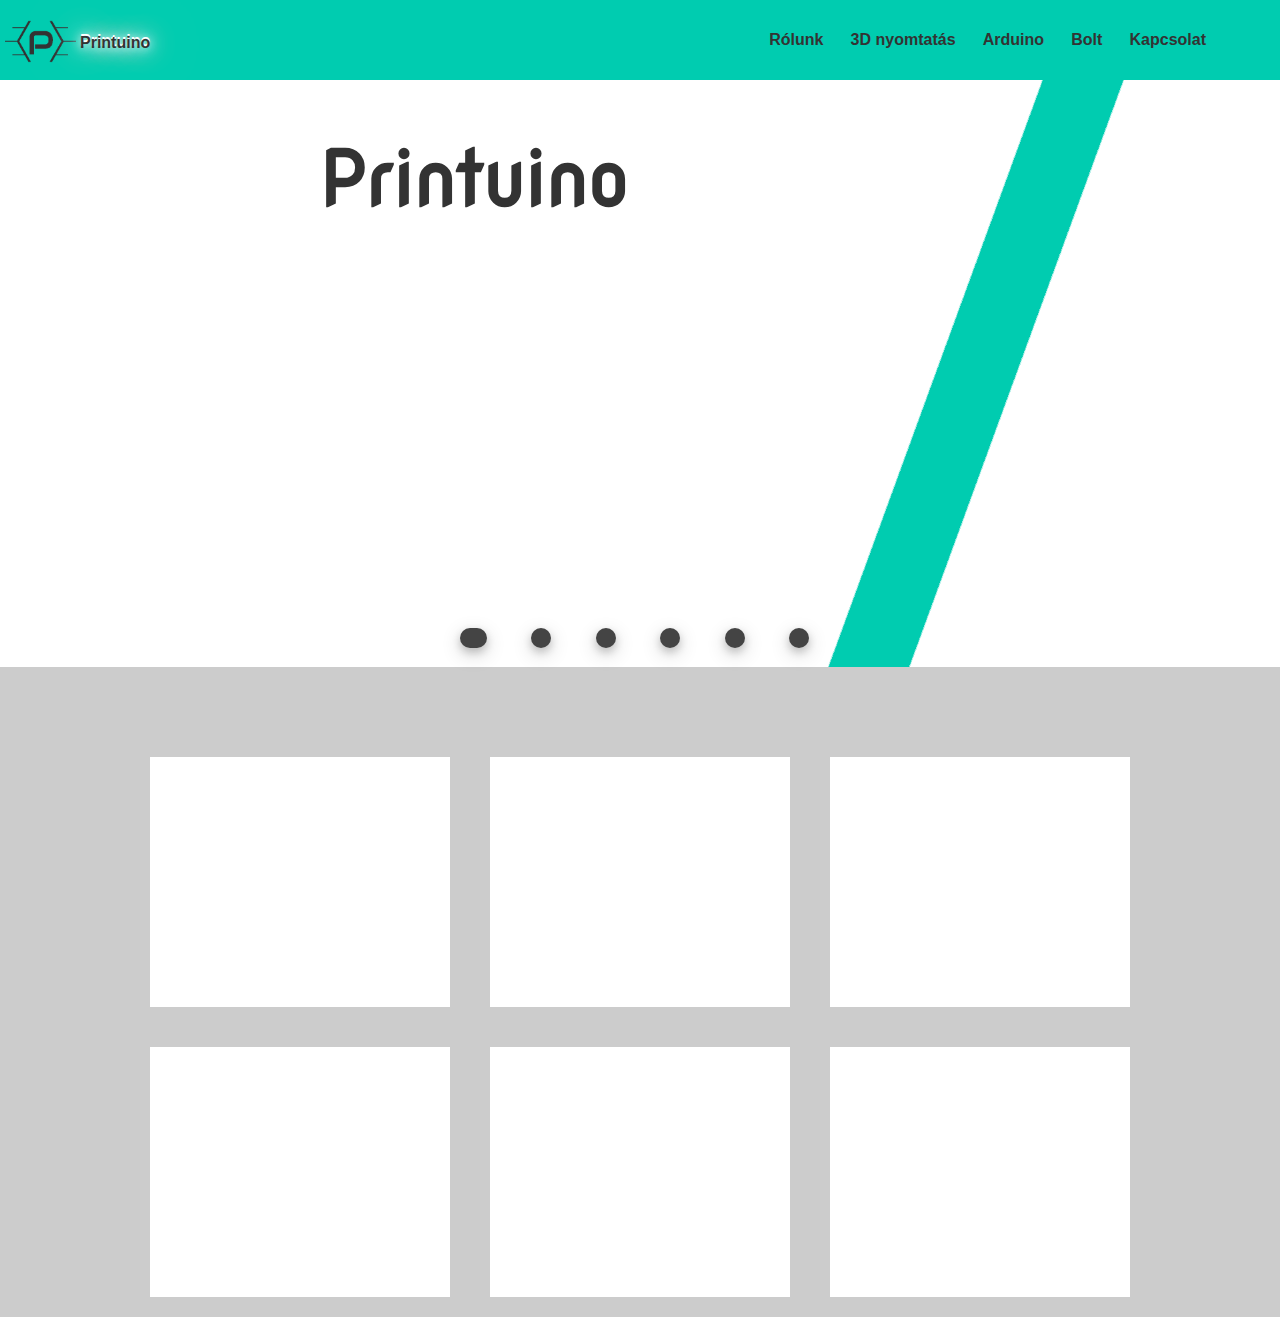
<file: v1/index.html>
<!DOCTYPE html>
<html>
  <head>
    <meta charset="utf-8">
    <meta name="viewport" content="width=device-width, initial-scale=1">
    <link href="https://fonts.googleapis.com/css?family=Oswald" rel="stylesheet">
    <link rel="stylesheet" href="https://use.fontawesome.com/releases/v5.6.3/css/all.css" integrity="sha384-UHRtZLI+pbxtHCWp1t77Bi1L4ZtiqrqD80Kn4Z8NTSRyMA2Fd33n5dQ8lWUE00s/" crossorigin="anonymous">
    <link href="https://fonts.googleapis.com/css?family=Nova+Round" rel="stylesheet">
    <link rel="stylesheet" href="./css/style.css">
    <link rel="stylesheet" href="./css/nav.css">
    <title>Printuino | Kezdőlap</title>
  </head>
  <body id="body" onload="onload()">
    <div id="maindiv">
      <nav class="nav" id="nav">
          <a class="logo" href="#" onclick="slide(0)">
            <img id="logo" src="./imgs/graymini.png" alt="">
            <p id="logoText">Printuino</p>
          </a>
          <i id="userIcon" class="far fa-user-circle fa-2x" onclick="goLogin()"></i>
          <i id="bars" class="fas fa-bars fa-3x" onclick="goLogin()"></i>
          <a href="javascript:slide(5)" id="contact" class="contact textNav">Kapcsolat</a>
          <a href="javascript:slide(4)" id="shop" class="shop textNav">Bolt</a>
          <a href="javascript:slide(3)" id="arduino" class="arduino textNav">Arduino</a>
          <a href="javascript:slide(2)" id="print" class="print textNav">3D nyomtatás</a>
          <a href="javascript:slide(1)" id="about" class="about textNav">Rólunk</a>

          <div id="menubar">
            <a href="#" id="menu0">Kapcsolat</a>
            <a href="#" id="menu1">Rólunk</a>
            <a href="#" id="menu2">Bolt</a>
            <a href="#" id="menu3">Arduino</a>
            <a href="#" id="menu4">3D nyomtatás</a>
            <a href="login.html" id="menu5">Bejelentkezés</a>
          </div>
      </nav>

      <div class="main">
        <div id="slideshow">
          <img class="slideImg" id="img1" src="./imgs/7.png" alt=""/>
          <img class="slideImg" id="img2" src="./imgs/8.png" alt=""/>
          <img class="slideImg" id="img3" src="./imgs/9.png" alt=""/>
          <img class="slideImg" id="img4" src="./imgs/10.png" alt=""/>
          <img class="slideImg" id="img5" src="./imgs/11.png" alt=""/>
          <img class="slideImg" id="img6" src="./imgs/12.png" alt=""/>

          <div class="slideTextHolder">
            <div id="slideText1" class="slideText">
              <h1>Printuino</h1>
              <p></p>
            </div>
            <div id="slideText2" class="slideText">
              <h1>Rólunk</h1>
              <p></p>
            </div>
            <div id="slideText3" class="slideText">
              <h1>3D nyomtatás</h1>
              <p></p>
            </div>
            <div id="slideText4" class="slideText">
              <h1>Arduino</h1>
              <p></p>
            </div>
            <div id="slideText5" class="slideText">
              <h1>Bolt</h1>
              <p></p>
            </div>
            <div id="slideText6" class="slideText">
              <h1>Kapcsolat</h1>
              <p></p>
            </div>
          </div>

          <div class="slideSpan-holder">
            <div class="slideSpan" onclick="slide(0)" id="slideSpan1"></div>
            <div class="slideSpan" onclick="slide(1)" id="slideSpan2"></div>
            <div class="slideSpan" onclick="slide(2)" id="slideSpan3"></div>
            <div class="slideSpan" onclick="slide(3)" id="slideSpan4"></div>
            <div class="slideSpan" onclick="slide(4)" id="slideSpan5"></div>
            <div class="slideSpan" onclick="slide(5)" id="slideSpan6"></div>
          </div>
          <i onclick="slideSide(0)" class="fas fa-chevron-left fa-5x" id="arrowLeft"></i>
          <i onclick="slideSide(1)" class="fas fa-chevron-right fa-5x" id="arrowRight"></i>
        </div>
        <div class="content">
          <div class="grid">

            <div class="contentBox">

            </div>
            <div class="contentBox">

            </div>
            <div class="contentBox">

            </div>
            <div class="contentBox">

            </div>
            <div class="contentBox">

            </div>
            <div class="contentBox">

            </div>
          </div>
        </div>
      </div>
    </div>
  </body>
  <script src="./javascript/main.js"></script>
  <script src="./javascript/nav.js"></script>
</html>
</file>
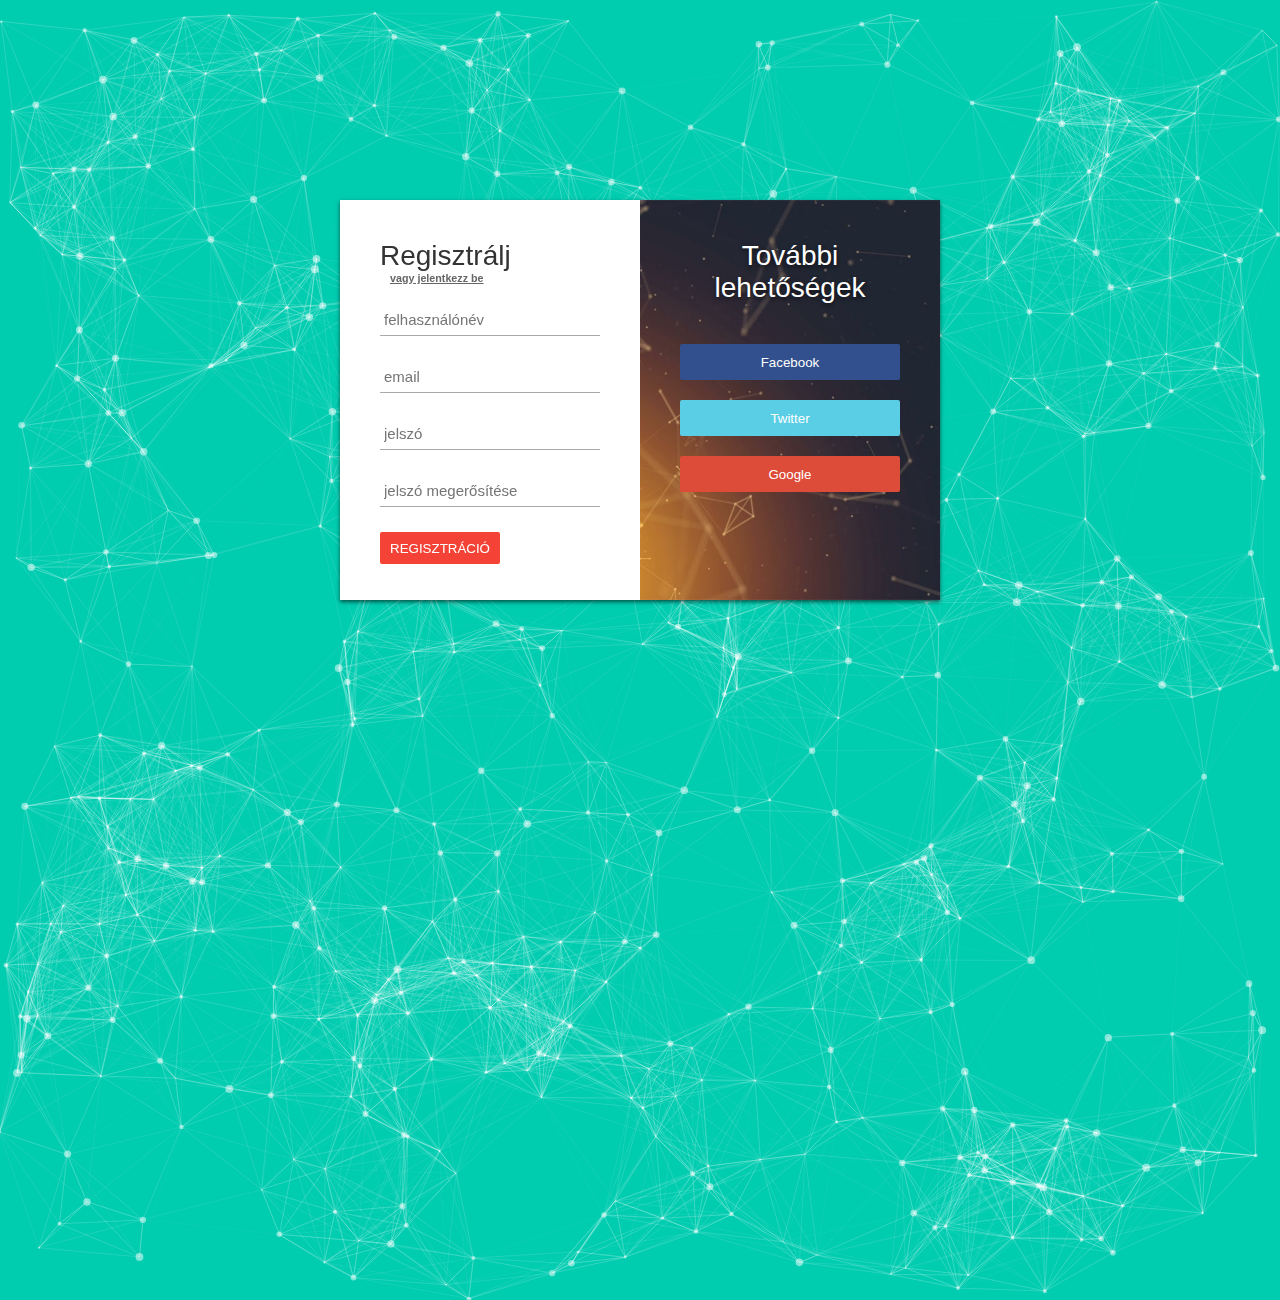
<file: v1/login.html>
<!DOCTYPE html>
<html>
<head>
  <meta charset="utf-8">
  <link rel="stylesheet" href="https://use.fontawesome.com/releases/v5.6.3/css/all.css" integrity="sha384-UHRtZLI+pbxtHCWp1t77Bi1L4ZtiqrqD80Kn4Z8NTSRyMA2Fd33n5dQ8lWUE00s/" crossorigin="anonymous">
  <link rel="stylesheet" href="./css/style.css">
  <link rel="stylesheet" href="./css/login.css">
  <title>Printuino | Regisztráció</title>
</head>

<body>

  <div id="particles-js">
    <script src="javascript/particles.js"></script>
    <script src="javascript/app.js"></script>
  </div>

  <div class="login">
    <div id="login-box">
      <div class="left-box">
        <i class="fas fa-arrow-left" onclick="backToMenu()"></i>
        <h1>Regisztrálj</h1>
        <h6> <a href="#">vagy jelentkezz be</a> </h6>

        <input id="input0" type="text" name="username" placeholder="felhasználónév"/>
        <div class="inputUL" id="inputULName"></div>
        <div class="error" id="nameError"> <p>Túl rövid vagy foglalt felhasználónév</p> </div>

        <input id="input1" type="text" name="email" placeholder="email" autocomplete="off"/>
        <div class="inputUL" id="inputULEmail"></div>
        <div class="error" id="emailError"> <p>Nem érvényes email cím</p> </div>

        <input id="input2" type="password" name="password" placeholder="jelszó" />
        <div class="inputUL" id="inputULPass"></div>
        <div class="error" id="passError"> <p>Minimum 6 karakternek kell lennie</p> </div>

        <input id="input3" type="password" name="password2" placeholder="jelszó megerősítése" autocomplete="off"/>
        <div class="inputUL" id="inputULPass2"></div>
        <div class="error" id="pass1Error"> <p>A két jelszó nem egyezik meg</p> </div>

        <input type="submit" name="login" value="Regisztráció" />
      </div>
      <div class="right-box">
        <span class="signinwith">További lehetőségek</span>

        <button class="social facebook">Facebook</button>
        <button class="social twitter">Twitter</button>
        <button class="social google">Google</button>
      </div>
    </div>
  </div>
</body>
<script src="./javascript/login.js"></script>
</html>
</file>
<file: v1/css/style.css>
*{
  padding: 0;
  margin: 0;
  font-family: 'Tin', sans-serif;
}
html{
  scroll-behavior: smooth;
}
body{
  background-color: #ccc;
  height: 1300px;
  overflow-x: hidden;
  transition: 0.2s;
}

#slideshow{
  position: relative;
  max-height: 1000px;
}

.slideImg{
  max-width: 100%;
  width: 100%;
  height: auto;
  display: inline-block;
  margin-bottom: -4px;
  position: absolute;
  top: 0;
  transition: 0.8s;
  transition-timing-function: ease-in-out;
}
#img1{
  margin-left: 0;
}#img2{
  margin-left: 100%;
}#img3{
  margin-left: 200%;
}#img4{
  margin-left: 300%;
}#img5{
  margin-left: 400%;
}#img6{
  margin-left: 500%;
}

.slideSpan-holder{
  position: absolute;
  bottom: 15px;
  left: 50%;
  transform: translateX(-50%);
  min-width: 400px;
  transition: 0.3s;
}

.slideSpan{
  position: relative;
  display: inline-block;
  margin: 0 20px;
  cursor: pointer;
  height: 20px;
  width: 20px;
  background-color: #444;
  box-shadow: 0 4px 8px 0 rgba(0, 0, 0, 0.2), 0 6px 20px 0 rgba(0, 0, 0, 0.19);
  border-radius: 10px;
  transition: 0.4s;
}
.slideSpan:hover{
  background-color: #222;
}
#slideSpan1{
  width: 27px;
}

.fa-chevron-left{
  position: absolute;
  padding-left: 8px;
}
.fa-chevron-right{
  right: 0px;
  padding-right: 8px;
}
.fas{
  position: absolute;
  top: 50%;
  transform: translateY(-50%);
  cursor: pointer;
  color: #555;
  padding: 40px;
  opacity: 0.1;
  transition: 1s;
}
.fas:hover{
    opacity: 1;
}

 .slideTextHolder{
  position: relative;
  z-index: 2;
  top: 20%;
  left: 25%;
}

.slideText{
  position: absolute;
  transition: 0.8s;
  transition-timing-function: ease-in-out;
}

.slideTextHolder h1{
  color: #333;
  font-family: 'Nova Round', cursive;
  font-size: 75px;
  transition: 0.5s;
}

#slideText1{
  margin-left: 0;
}#slideText2{
  margin-left: 100%;
}#slideText3{
  margin-left: 200%;
}#slideText4{
  margin-left: 300%;
}#slideText5{
  margin-left: 400%;
}#slideText6{
  margin-left: 500%;
}
.content{
  position: absolute;
  left: 50%;
  transform: translateX(-50%);
  margin-top: 70px;
  transition: 0.5s;
}
.grid{
  display: grid;
  grid-template-columns: 1fr 1fr 1fr;
  transition: 0.5s;
}

.contentBox{
  display: inline-block;
  background-color: white;
  height: 250px;
  width: 300px;
  margin: 20px;
  overflow: visible;
  cursor: pointer;
  transition: 0.3s;
}

.contentBox:hover{
  box-shadow: 0 4px 8px 0 rgba(0, 0, 0, 0.3), 0 6px 20px 0 rgba(0, 0, 0, 0.3);
}

@media only screen and (max-width: 1100px) {
  .content{
    transform: scale(0.8) translateX(-50%);
  }
  .grid{
    transform: translateX(-13%);
  }
  body{
    height: 1100px;
  }
  .content{
    margin-top: 30px;
  }
  .slideTextHolder h1{
    font-size: 60px;
  }
}

@media only screen and (max-width: 850px) {
  .grid{
    grid-template-columns: 1fr 1fr;
  }
  .content{
    transform: scale(0.9) translateX(-43%);
  }
  body{
    height: 1250px;
  }
  .slideTextHolder h1{
    font-size: 50px;
  }
  .slideSpan-holder{
    bottom: 10px;
    transform: translateX(-50%) scale(0.8);
  }
  .fas{
    transform: scale(0.9) translateY(-40%);
  }
  .fa-chevron-left{
    padding-left: 6px;
  }
  .fa-chevron-right{
    padding-right: 6px;
  }
}

@media only screen and (max-width: 780px) {
  .slideTextHolder h1{
    font-size: 40px;
  }
  .slideTextHolder{
   top: 25%;
 }
 .fas{
   transform: scale(0.7) translateY(-40%);
 }
 .fa-chevron-left{
   padding-left: 4px;
 }
 .fa-chevron-right{
   padding-right: 4px;
 }
}

@media only screen and (max-width: 650px) {
  .grid{
    grid-template-columns: 1fr;
    transform: translateX(0%);
  }
  .content{
    transform: scale(1.2) translate(-43%, 10%);
  }
  .slideTextHolder h1{
    font-size: 30px;
  }
}
</file>
<file: v1/css/nav.css>
nav{
  background-color: #00CCB0;
  width: 100%;
  height: 80px;
  display: inline-block;
  position: fixed;
  z-index: 3;
  overflow: hidden;
  transition: 1s;
}
nav a, nav p, nav i{
  color: #333;
  font-weight: 700;
  text-decoration: none;
  margin-top: 22px;
}
.logo{
  position: absolute;
  left: 0;
  right: auto;
  transition: 0s;
}
.logo img{
  padding: 5px;
  height: 43px;
  position: fixed;
  top: 15px;
}
.logo p{
  position: absolute;
  padding: 10px;
  margin: 0;
  top: 2px;
  left: 70px;
}
.logo img, .logo p{
  transition: 1s;
}
.textNav, #userIcon, #bars{
  float: right;
  margin-right: 1.5%;
  padding: 4px;
  transition: 0.5s;
  transition: text-shadow 3s;
  display: block;
  position: relative;
  top: auto;
  left: auto;
  margin-top: 27px;
}
.contact{
  margin-right: 70px;
}
.textNav::after, .textNav::before{
  content: '';
  display: block;
  position: absolute;
  width: 0%;
  bottom: 3px;
  height: 2px;
  background-color: #222;
  transition: 1s;
}
.textNav::after{
  right: 30%;
}
.textNav::before{
  left: 30%;
}
.textNav:hover::after, .textNav:hover::before{
  width: 70%;
}
.textNav:hover{
  text-shadow: 0 0 10px #fff, 0 0 20px #fff, 0 0 30px #fff, 0 0 40px #fff, 0 0 50px #fff, 0 0 60px #fff, 0 0 70px #fff, 0 0 80px #fff, 0 -2px #fff;
}

#userIcon, #bars{
  transition: 0.5s;
  position: fixed;
  right: -5px;
  margin-top: 20px;
  cursor: pointer;
}
#bars{
  margin-top: 16px;
  transform: scale(0.6);
  opacity: 0;
  z-index: 0;
  right: -10px;
}
#userIcon{
  z-index: 1;
}
#userIcon:hover{
  color: #111;
}

#menubar{
  opacity: 1;
  transition: 1s;
  position: absolute;
  top: 60px;
}#menubar a{
  margin: 20px;
  margin-left: 10px;
  display: block;
  transition: 0.2s;
}
#menubar a:hover{
  padding-left: 5px;
  color: #222;
}


@media only screen and (max-width: 850px) {
  nav{
    height: 75px;
    transform: translateY(-5px);
  }
}

@media only screen and (max-width: 780px) {
  nav{
    height: 70px;
    transform: translateY(-10px);
  }
  .textNav{
    transform: translate(0, -60px);
  }

  #userIcon{
    opacity: 0;
    z-index: 0;
  }
  #bars{
    opacity: 1;
    z-index: 1;
    transform: translateY(-5px) scale(0.6);
  }
  .logo p{
    transform: translateY(-60px);
  }
}

@media only screen and (max-width: 650px) {
  nav{
    height: 65px;
    transform: translateY(-18px);
  }
  #logo{
    transform: scale(0.8);
  }
  .textNav{
    transform: scale(0);
  }
}
</file>
<file: v1/css/login.css>
body {
  margin: 0;
  padding: 0;
  font-size: 16px;
  color: #555;
  font-family: sans-serif;
  font-weight: 300;
  overflow-y: hidden;
}

.login{
  position: absolute;
  top: 0;
  left: 50%;
  transform: translate(-50%, 50%);
}

#login-box {
  position: relative;
  height: 400px;
  width: 600px;
  background: #fff;
  box-shadow: 0 2px 4px rgba(0, 0, 0, 0.6);
}

.left-box {
  position: absolute;
  top: 0;
  left: 0;
  box-sizing: border-box;
  padding: 40px;
  width: 300px;
  height: 400px;
}

h1 {
  margin: 0;
  font-weight: 300;
  font-size: 28px;
  color: #333;
}
.left-box a, .left-box h6{
  margin: 0 0 20px 5px;
  color: #666;
}

input[type="text"],
input[type="password"] {
  display: block;
  box-sizing: border-box;
  margin-bottom: 25px;
  padding: 4px;
  width: 220px;
  height: 32px;
  border: none;
  outline: none;
  border-bottom: 1px solid #aaa;
  font-family: sans-serif;
  font-weight: 400;
  font-size: 15px;
  transition: 0.2s ease;
}

.inputUL{
  display: block;
  width: 0;
  height: 2px;
  position: absolute;
  background-color: black;
  transform: translateY(-26px);
  background-color: #cc0000;
  transition: 0.5s;
}

.error, .error p{
  position: absolute;
  font-size: 12px;
  transform: translate(5px, -12px);
  width: 100%;
  color: #cc0000;
}.error{
  display: none;
}

input[type="submit"] {
  margin-bottom: 28px;
  width: 120px;
  height: 32px;
  background: #f44336;
  border: none;
  border-radius: 2px;
  color: #fff;
  font-family: sans-serif;
  font-weight: 500;
  text-transform: uppercase;
  transition: 0.2s ease;
  cursor: pointer;
  outline: none;
}

input[type="submit"]:hover,
input[type="submit"]:focus {
  filter: brightness(80%);
  transition: 0.2s ease;
}

.right-box {
  position: absolute;
  top: 0;
  right: 0;
  box-sizing: border-box;
  padding: 40px;
  width: 300px;
  height: 400px;
  background-image: url(../imgs/hatterLogin.jpg);
  background-size: cover;
  background-position: center;
}

.right-box .signinwith {
  display: block;
  margin-bottom: 40px;
  font-size: 28px;
  color: #fff;
  text-align: center;
  text-shadow: 0 2px 4px rgba(0, 0, 0, 0.6);
}

button.social {
  margin-bottom: 20px;
  width: 220px;
  height: 36px;
  border: none;
  border-radius: 2px;
  color: #fff;
  font-family: sans-serif;
  font-weight: 500;
  transition: 0.2s ease;
  cursor: pointer;
  outline: none;
}

button.social:focus, button.social:hover {
  filter: brightness(80%);
}
.facebook {
  background: #32508e;
}

.twitter {
  background: #5acee5;
}

.google {
  background: #dd4b39;
}

.fas{
  position: absolute;
  top: 20px;
  left: 0;
  padding: 13px;
  cursor: pointer;
  transition: 0.5s;
}
.fas:hover{
  color: #555;
}

#particles-js{
  width: 100%;
  height: 100%;
  overflow: hidden;
  background-color: #00CCB0;
  background-image: url('');
  background-size: cover;
  background-position: 50% 50%;
  background-repeat: no-repeat;
}
</file>
